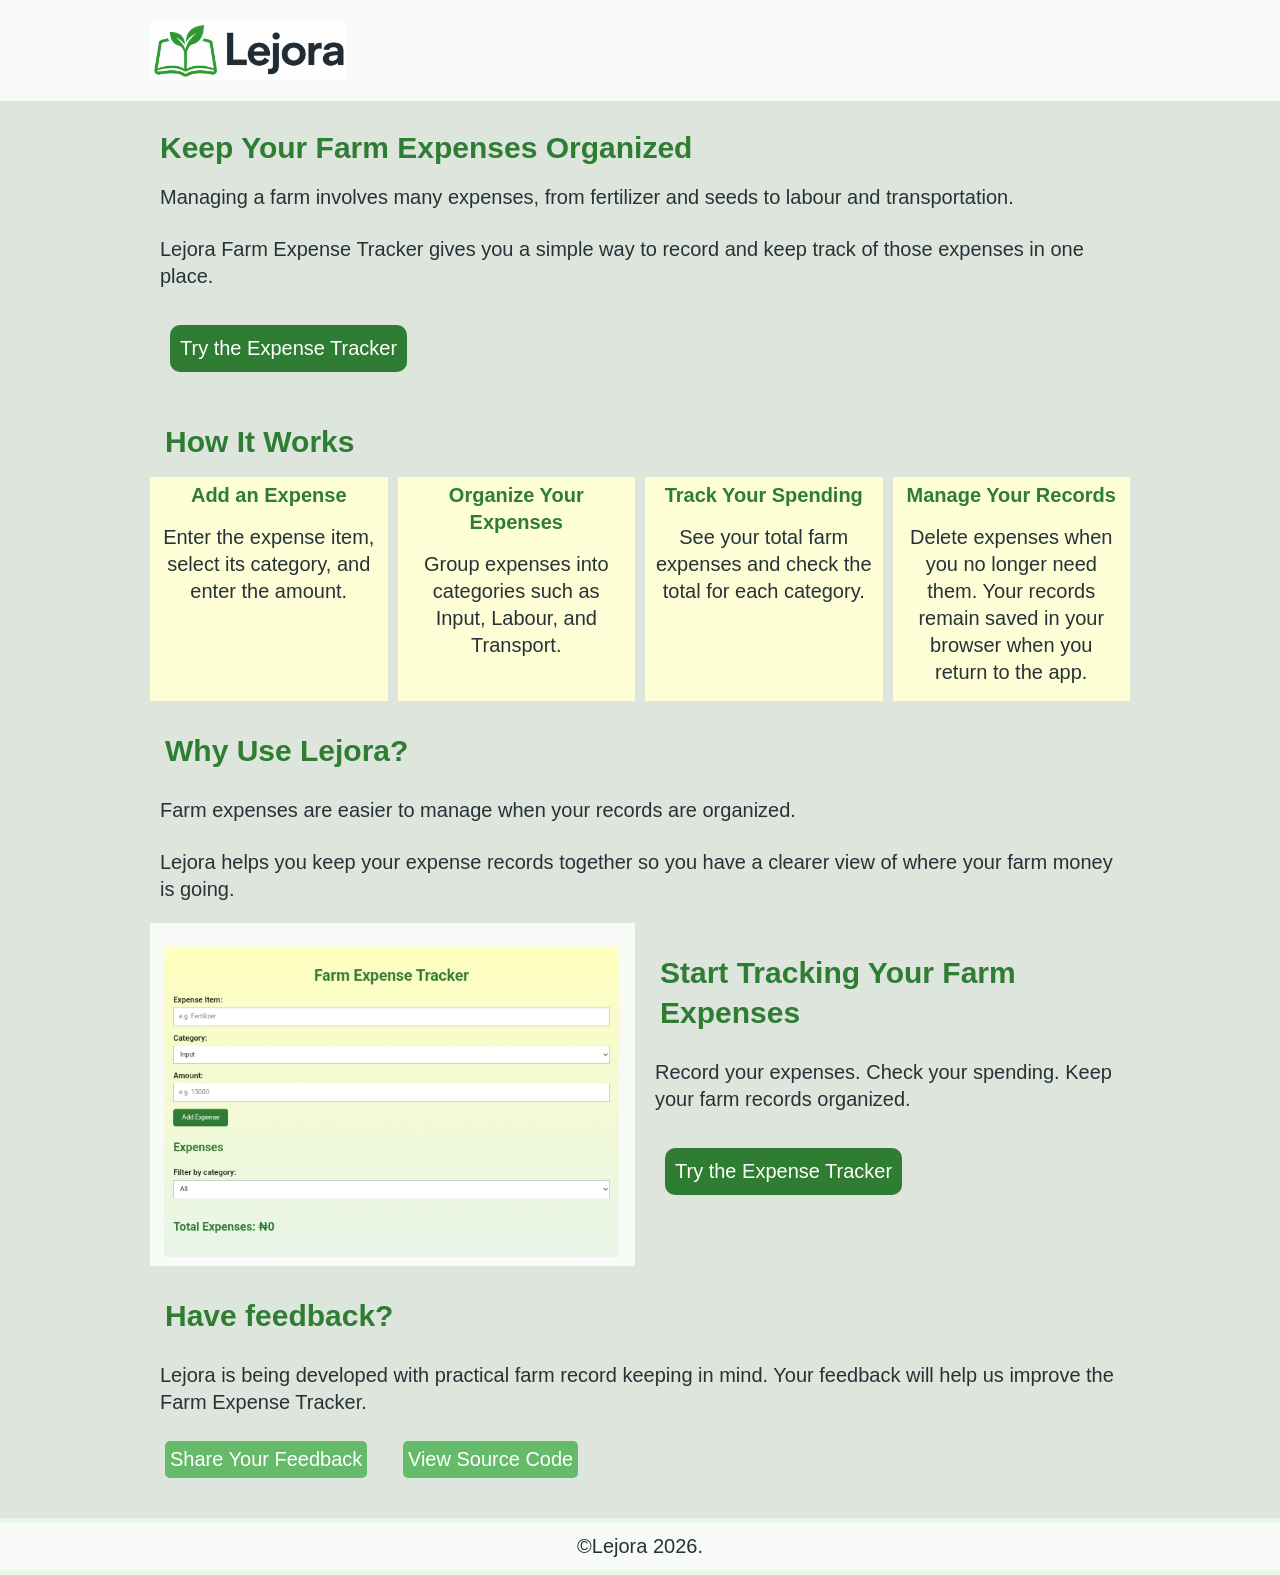
<file: index.html>
<!DOCTYPE html>
<html>

<head>
  <meta charset="UTF-8">
  <meta name="viewport" content="width=device-width, initial-scale=1">
  <title> Lejora Farm Expense Tracker</title>
  <link rel="stylesheet" href="tracker.css">
</head>

  <body>
    <header>
      
     <div class="wrapper">
      <nav>
        <img class="logo" src="Logo.png" alt="Lejora Logo">
      </nav>
     </div>
      
    </header>
    <main>
      
       <div class="wrapper">
         
       <section>
          <h1>Keep Your Farm Expenses Organized</h1>
          <p class="paragraph">Managing a farm involves many expenses, from fertilizer and seeds to labour and transportation.</p>
          <p class="paragraph">Lejora Farm Expense Tracker gives you a simple way to record and keep track of those expenses in one place.</p>
          <a class="primary-btn " href="https://lejora-farm-expense-tracker.netlify.app">Try the Expense Tracker</a>
        </section>

        <section>
          <h2>How It Works</h2>
          <div class="grid-wrapper">
            
            <div class="how-it-works">
              <p class="title">Add an Expense</p>
              <p class="paragraph">Enter the expense item, select its category, and enter the amount.</p>
            </div>
            
            <div class="how-it-works">
              <p class="title">Organize Your Expenses</p>
              <p class="paragraph">Group expenses into categories such as Input, Labour, and Transport.</p>
            </div>

            
            <div class="how-it-works">
              <p class="title">Track Your Spending</p>
              <p class="paragraph">See your total farm expenses and check the total for each category.</p>
            </div>

            
            <div class="how-it-works">
              <p class="title">Manage Your Records</p>
              <p class="paragraph">Delete expenses when you no longer need them. Your records remain saved in your browser when you return to the app.</p>
            </div>
           </div>                          
        </section>

        <section>
          <h2>Why Use Lejora?</h2>
          <p class="paragraph">Farm expenses are easier to manage when your records are organized.</p>
          <p class="paragraph">Lejora helps you keep your expense records together so you have a clearer view of where your farm money is going.</p>
        </section>

        <section>
          <div class="two-layout">
            
          <img src="farm-expense-tracker.jpg" alt="Screenshot of the Lejora Farm Expense Tracker">

          <div>
          <h2>Start Tracking Your Farm Expenses</h2>
          <p class="paragraph">Record your expenses. Check your spending. Keep your farm records organized.</p>
          <a class="primary-btn" href="https://lejora-farm-expense-tracker.netlify.app">Try the Expense Tracker</a>
          </div>
            
          </div>
        </section>

        <section>
          <h2>Have feedback?</h2>
          <p class="paragraph">Lejora is being developed with practical farm record keeping in mind. Your feedback will help us improve the Farm Expense Tracker.</p>

          <a class="sec-btn" href="https://docs.google.com/forms/d/e/1FAIpQLSfn-6JDhJleguv07CBbdXjPb6Tli_i0Bw7cYdULLxWubsORKw/viewform?usp=publish-editor" target="_blank" rel="noopener noreferrer">Share Your Feedback</a>

          <a class="sec-btn" href="https://github.com/obasililian59-cell/farm-expense-tracker">View Source Code</a>
        </section>
    </div>
    </main>
    
    <footer>
      <p class="paragraph">&copy;Lejora 2026.</p>
    </footer>
  </body>
</html>
</file>
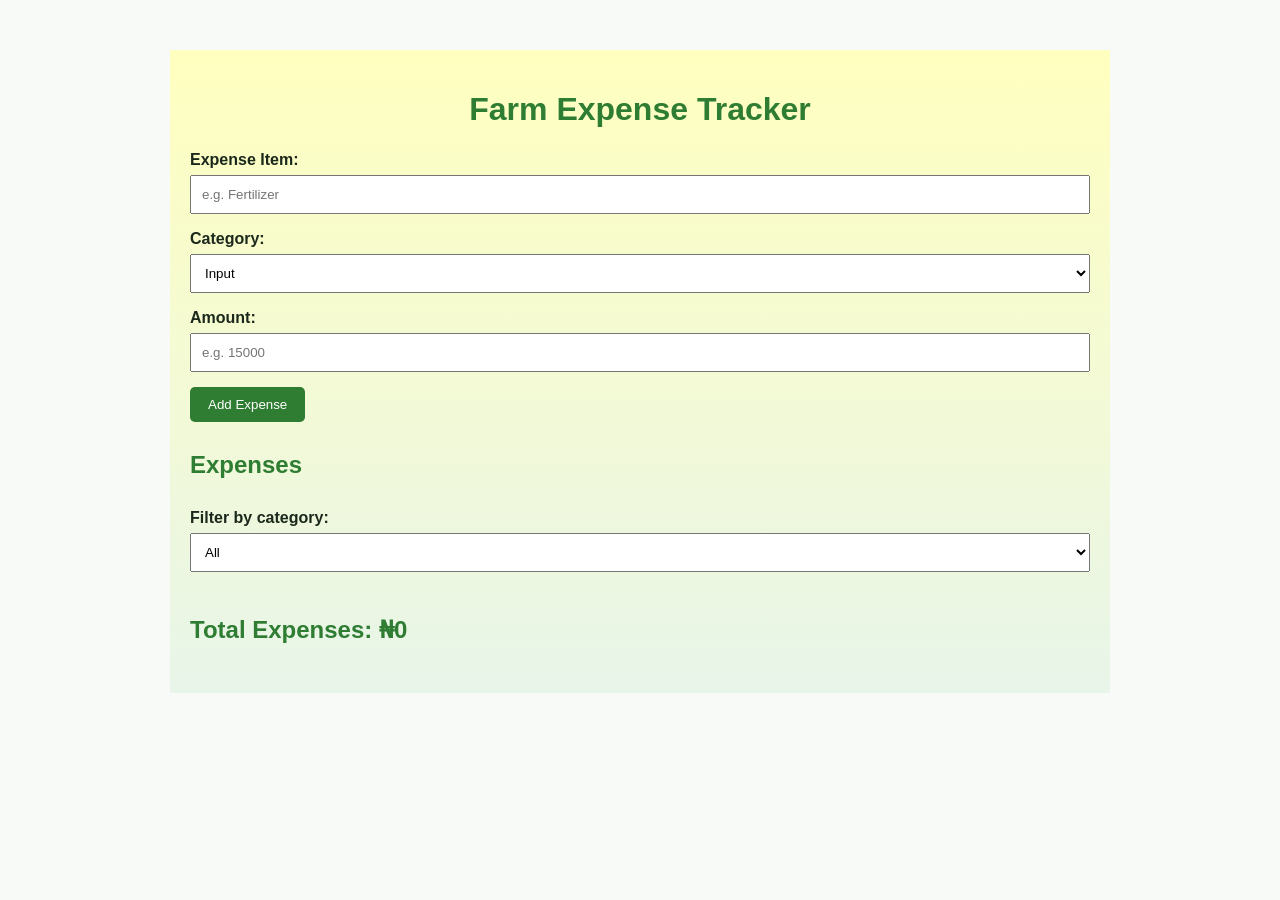
<file: farm-expense-tracker.html>
<!DOCTYPE html>
<html lang="en">

<head>
  <meta charset="UTF-8">
  <meta name="viewport" content="width=device-width, initial-scale=1">
  <title>Farm Expense Tracker</title>
  <link rel="stylesheet" href="style.css">
</head>

<body>
  <div class="wrapper">
    
  <h1>Farm Expense Tracker</h1>
  
  <label for="itemInput">Expense Item: </label>
<input type="text" id="itemInput" placeholder="e.g. Fertilizer">

<label for="categoryInput">Category:</label>

<select id="categoryInput">
  <option value="Input">Input</option>
  <option value="Labour">Labour</option>
  <option value="Transport">Transport</option>
</select>

<label for="amountInput">Amount: </label>
<input type="number" id="amountInput" placeholder="e.g. 15000">

<button class="primary-btn" id="addExpenseBtn">Add Expense</button>

<h2>Expenses</h2>
  
<label for="filterCategory">Filter by category:</label>

<select id="filterCategory">
  <option value="All">All</option>
  <option value="Input">Input</option>
  <option value="Labour">Labour</option>
  <option value="Transport">Transport</option>
</select>

<div id="expenseList"></div>

<h2>Total Expenses: ₦<span id="totalExpense">0</span></h2>

  </div>

<script src="script.js"></script>

</body>

</html>
</file>
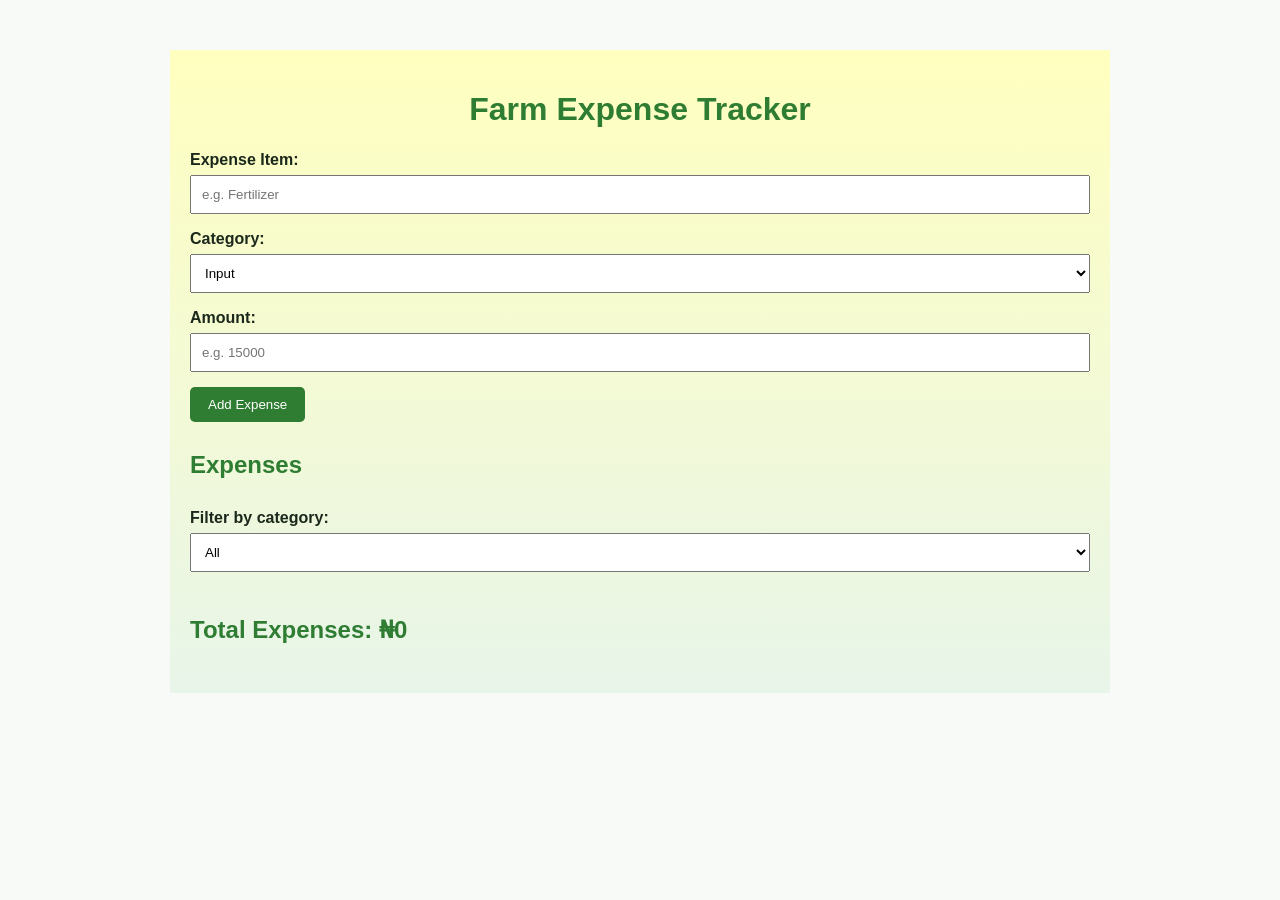
<file: farmExpense.html>
<!DOCTYPE html>
<html lang="en">

<head>
  <meta charset="UTF-8">
  <meta name="viewport" content="width=device-width, initial-scale=1">
  <title>Farm Expense Tracker</title>
  <link rel="stylesheet" href="style.css">
</head>

<body>
  <div class="wrapper">
    
  <h1>Farm Expense Tracker</h1>
  
  <label for="itemInput">Expense Item: </label>
<input type="text" id="itemInput" placeholder="e.g. Fertilizer">

<label for="categoryInput">Category:</label>

<select id="categoryInput">
  <option value="Input">Input</option>
  <option value="Labour">Labour</option>
  <option value="Transport">Transport</option>
</select>

<label for="amountInput">Amount: </label>
<input type="number" id="amountInput" placeholder="e.g. 15000">

<button class="primary-btn" id="addExpenseBtn">Add Expense</button>

<h2>Expenses</h2>
  
<label for="filterCategory">Filter by category:</label>

<select id="filterCategory">
  <option value="All">All</option>
  <option value="Input">Input</option>
  <option value="Labour">Labour</option>
  <option value="Transport">Transport</option>
</select>

<div id="expenseList"></div>

<h2>Total Expenses: ₦<span id="totalExpense">0</span></h2>

  </div>

<script src="script.js"></script>

</body>

</html>
</file>
<file: tracker.css>
:root{
--primary-green:     #2E7D32;
--light-green:       #66BB6A;
--very-light-green:  #E8F5E9;
--dark-text:         #263238;
--body-text:         #4B5563;
--white:             #FFFFFF;
--light-background:  #F8FAF8;
--border:            #DDE5DD;
}

* {
  box-sizing: border-box;
  margin: 0;
  padding: 0;
}

.logo {
  max-inline-size: 20%;
}

.primary-btn {
  display: inline-block;
  background: var(--primary-green);
  padding: 10px;
  color: var(--white);
  text-decoration: none;
  border-radius: 10px;
  margin-block: 20px;
  margin-inline: 20px;
}

.sec-btn {
  display: inline-block;
  background: var(--light-green);
  color: var(--white);
  text-decoration: none;
  padding: 5px;
  border-radius: 5px;
  margin-block: 10px;
  margin-inline: 15px;
}

img {
  max-inline-size: 100%;
  display: block;
}

body {
  font-family: Arial,sans-serif;
  line-height: 1.35;
  background: var(--very-light-green);
  color: var(--dark-text);
  font-size: 1.25rem;
}

header{
  background: var(--light-background);
}

main {
  background: var(--border);
}

section {
  margin-block-end: 10px;
}

.wrapper {
  max-inline-size: 1000px;
  margin: 0 auto;
  padding: 20px 10px;
}

h1 {
  color: var(--primary-green);
  line-height: 1.1;
  padding-inline: 10px;
  margin-block: 10px;
}

h2 {
  color: var(--primary-green);
  padding-inline: 15px;
  margin-block-start: 30px;
  margin-block-end: 15px;
}

.paragraph {
  padding: 10px;
  margin-block: 5px;
}

.grid-wrapper {
  display: grid;
  gap: 10px;

@media (width > 900px) {
    grid-template-columns: 1fr 1fr 1fr 1fr;
  }
}

.how-it-works {
  background: #fdfdd6;
  text-align: center;
}

.title {
  font-weight: bold;
  color: var(--primary-green);
  padding-inline: 10px;
  margin-block: 5px;
}

.two-layout {
  display: grid;
  gap: 10px;
   
  @media(width > 900px){
    grid-template-columns: 1fr 1fr;
  }
}

footer {
  background: var(--light-background);
  text-align: center;
}
</file>
<file: style.css>
body {
  font-family: Arial, sans-serif;
  background: #F8FAF8;
  color: #1b281b;
}

.wrapper{
  margin-block-start: 50px;
  max-inline-size: 900px;
  margin-inline: auto;
  padding: 20px;
  background: linear-gradient(to bottom,#ffffbf, #E8F5E9);
}

h1 {
  color: #2e7d32;
  text-align: center;
}

h2 {
  color: #2e7d32;
  padding-block: 10px;
  line-height: 1.1;
}

label {
  font-weight: bold;
  line-height: 1.25;
}

input,
select {
  inline-size: 100%;
  padding: 10px;
  margin-block-start: 5px;
  margin-block-end: 15px;
  box-sizing: border-box;
}

.primary-btn  {
  padding: 10px 18px;
  cursor: pointer;
  background: #2e7d32;
  color: white;
  border-radius: 5px;
  border: none;
}

.delete-btn {
  padding: 10px;
  margin-inline-start: 15px;
  background: #fcfce6;
  border-radius: 10px;
  border: none;
}

#expenseList {
  margin-block-start: 20px;
}
</file>
